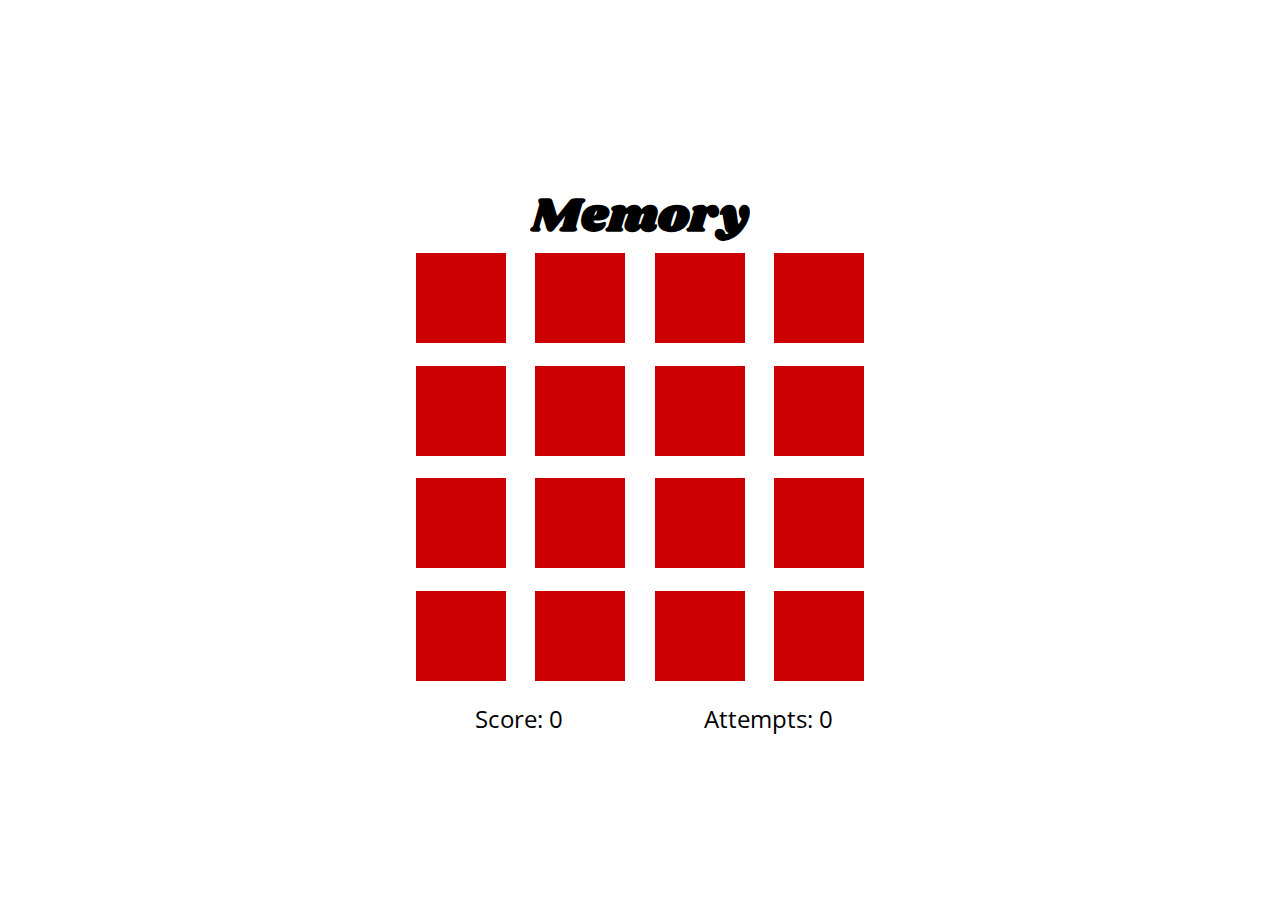
<file: Index.htm>
<!doctype html>
<html>
	<head>
		<meta charset="utf-8">
		<title>Memory</title>
		<link rel="stylesheet" type="text/css" href="css/memory.css">
		<link rel="stylesheet" href="https://cdnjs.cloudflare.com/ajax/libs/font-awesome/5.14.0/css/all.min.css" integrity="sha512-1PKOgIY59xJ8Co8+NE6FZ+LOAZKjy+KY8iq0G4B3CyeY6wYHN3yt9PW0XpSriVlkMXe40PTKnXrLnZ9+fkDaog==" crossorigin="anonymous" />
	</head>
	<body>
	
		<div id="container">
			<div class="head"><h1>
				<span id="shittalk"></span><br>
				Memory</h1> </div>
			<div class="memory">
				
				<ul id="tiles">
					<li class="tile"><i class="fas "></i></li> 
					<li class="tile"><i class="fas "></i></li> 
					<li class="tile"><i class="fas "></i></li> 
					<li class="tile"><i class="fas "></i></li>
					<li class="tile"><i class="fas "></i></li>
					<li class="tile"><i class="fas "></i></li>
					<li class="tile"><i class="fas "></i></li>
					<li class="tile"><i class="fas "></i></li>
					<li class="tile"><i class="fas "></i></li>
					<li class="tile"><i class="fas "></i></li>
					<li class="tile"><i class="fas "></i></li>
					<li class="tile"><i class="fas "></i></li>
					<li class="tile"><i class="fas "></i></li>
					<li class="tile"><i class="fas "></i></li>
					<li class="tile"><i class="fas "></i></li>
					<li class="tile"><i class="fas "></i></li>

				</ul>

			</div>
			<div class="timer">
				<p>Score: <span id="points"></span></p>
			</div>
			<div class="attempts">
				<p>Attempts: <span id="attempts"></span></p>
			</div>

		</div>
		<script src="scripts/memory.js"></script>
	</body>
</html>
</file>
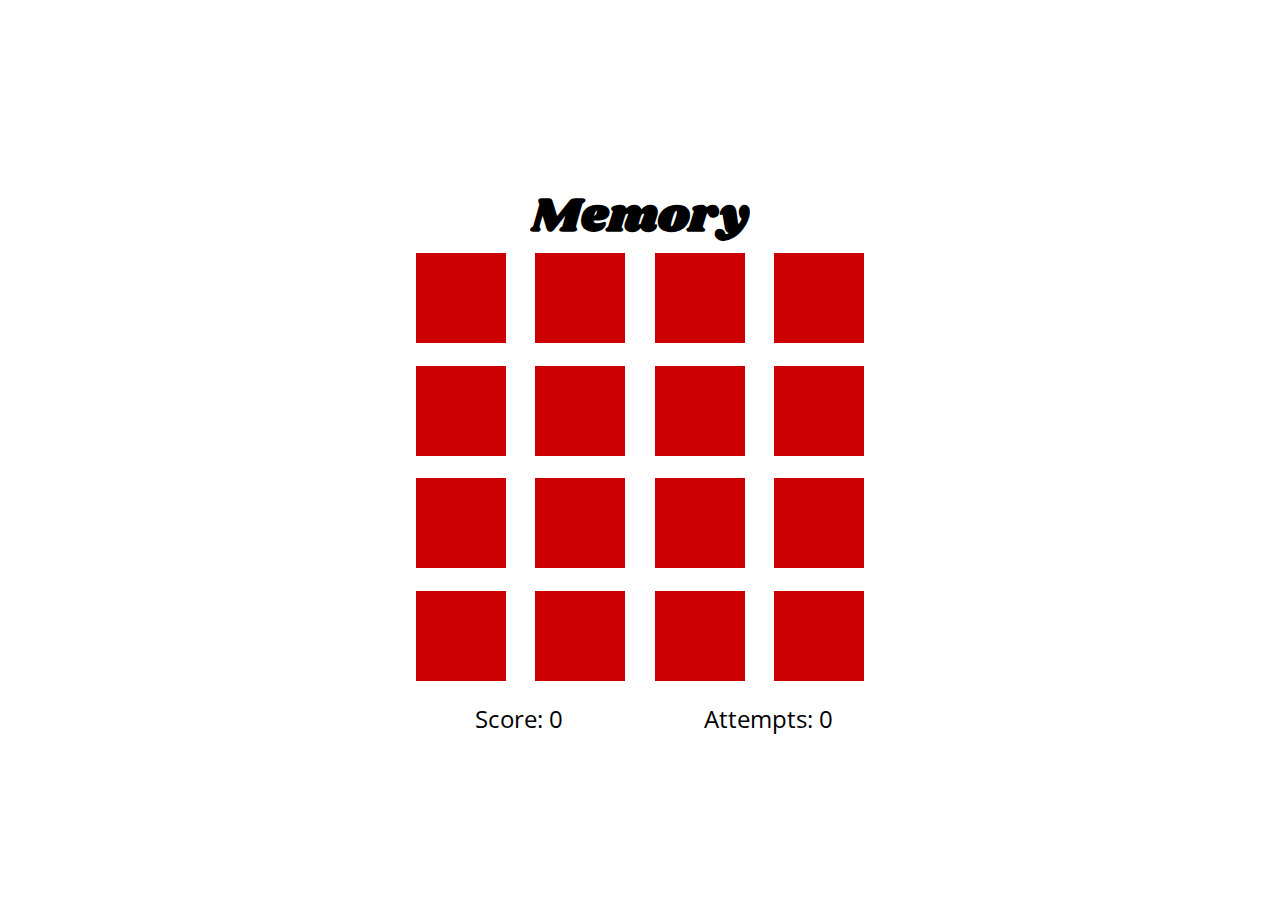
<file: Index2.htm>
<!doctype html>
<html>
	<head>
		<meta charset="utf-8">
		<title>Memory</title>
		<link rel="stylesheet" type="text/css" href="css/menu2.css">
		<link rel="stylesheet" href="https://cdnjs.cloudflare.com/ajax/libs/font-awesome/5.14.0/css/all.min.css" integrity="sha512-1PKOgIY59xJ8Co8+NE6FZ+LOAZKjy+KY8iq0G4B3CyeY6wYHN3yt9PW0XpSriVlkMXe40PTKnXrLnZ9+fkDaog==" crossorigin="anonymous" />
	</head>
	<body>
	
		<div id="container">
			<div class="head"><h1>
				<span id="shittalk"></span><br>
				Memory</h1> </div>
			<div class="memory">
				
				<ul id="tiles">
					<li class="tile"><i class="fas "></i></li> 
					<li class="tile"><i class="fas "></i></li> 
					<li class="tile"><i class="fas "></i></li> 
					<li class="tile"><i class="fas "></i></li>
					<li class="tile"><i class="fas "></i></li>
					<li class="tile"><i class="fas "></i></li>
					<li class="tile"><i class="fas "></i></li>
					<li class="tile"><i class="fas "></i></li>
					<li class="tile"><i class="fas "></i></li>
					<li class="tile"><i class="fas "></i></li>
					<li class="tile"><i class="fas "></i></li>
					<li class="tile"><i class="fas "></i></li>
					<li class="tile"><i class="fas "></i></li>
					<li class="tile"><i class="fas "></i></li>
					<li class="tile"><i class="fas "></i></li>
					<li class="tile"><i class="fas "></i></li>

				</ul>

			</div>
			<div class="timer">
				<p>Score: <span id="points"></span></p>
			</div>
			<div class="attempts">
				<p>Attempts: <span id="attempts"></span></p>
			</div>

		</div>
		<script src="scripts/memory.js"></script>
	</body>
</html>
</file>
<file: css/memory.css>
@import url('https://fonts.googleapis.com/css2?family=Open+Sans:wght@300&family=Shrikhand&display=swap');
*{
	padding: 0;
	margin: 0;
}

body{
	font-family: "Open Sans";
}

h1{
	font-family: Shrikhand;
	font-size: 3em;
}

#container{
	margin: 0 auto;
	display: grid;
	height: 100vh;
	width: 100vw;
	grid-template-rows: 1fr 1fr 1fr;
	grid-template-columns: 1fr 1fr;
	grid-template-areas: 
	"head head"
	"memory memory"
	"time attempt";
}

.head{
	padding-top: 7em;
	text-align: center;
	grid-area: head;
}


ul{
	margin: 0 auto;
	justify-content: space-between;
	height: 50vh;
	width:50vh;
	display: flex;
	flex-wrap: wrap;
	list-style: none;
}

ul li{
	display: flex;
	justify-content: center;
	align-items: center;
	margin: 1px;
	background-color: #cc0000;
	width: 10vh;
	height: 10vh;
}

i{
	padding: 1vh;
	font-size: 3em;
	color: #ffffff;
}

.tile > i{
	opacity: 0
}

.clicked > i{
	opacity: 1;
	transition: 0.3s;
}

.timer, .attempts{
	font-size: 1.5em;
}

.memory{
	grid-area: memory;
}

.timer{
	padding-right: 6vw ;
	text-align: right;
	grid-area: time;
}

.attempts{
	padding-left: 5vw;
	grid-area: attempt;
}


@media(max-width:800px){
	
	ul{
		height: 48vh;
		width: 48vh;
	}

	.timer, .attempts{
		font-size: 1em;
	}

	.timer{
		padding-right: 20vw ;
	}
	.attempts{
		padding-left: 15vw;
	}
}
</file>
<file: css/menu2.css>
@import url('https://fonts.googleapis.com/css2?family=Open+Sans:wght@300&family=Shrikhand&display=swap');
*{
	padding: 0;
	margin: 0;
}

body{
	font-family: "Open Sans";
}

h1{
	font-family: Shrikhand;
	font-size: 3em;
}

#container{
	margin: 0 auto;
	display: grid;
	height: 100vh;
	width: 100vw;
	grid-template-rows: 1fr 1fr 1fr;
	grid-template-columns: 1fr 1fr;
	grid-template-areas: 
	"head head"
	"memory memory"
	"time attempt";
}

.head{
	padding-top: 7em;
	text-align: center;
	grid-area: head;
}


ul{
	margin: 0 auto;
	justify-content: space-between;
	height: 50vh;
	width:50vh;
	display: flex;
	flex-wrap: wrap;
	list-style: none;
}

ul li{
	display: flex;
	justify-content: center;
	align-items: center;
	margin: 1px;
	background-color: #cc0000;
	width: 10vh;
	height: 10vh;
}

i{
	padding: 1vh;
	font-size: 3em;
	color: #ffffff;
}

.tile > i{
	opacity: 0
}

.clicked > i{
	opacity: 1;
	transition: 0.3s;
}

.timer, .attempts{
	font-size: 1.5em;
}

.memory{
	grid-area: memory;
}

.timer{
	padding-right: 6vw ;
	text-align: right;
	grid-area: time;
}

.attempts{
	padding-left: 5vw;
	grid-area: attempt;
}


@media(max-width:800px){
	
	ul{
		height: 48vh;
		width: 48vh;
	}

	.timer, .attempts{
		font-size: 1em;
	}

	.timer{
		padding-right: 20vw ;
	}
	.attempts{
		padding-left: 15vw;
	}
}
</file>
